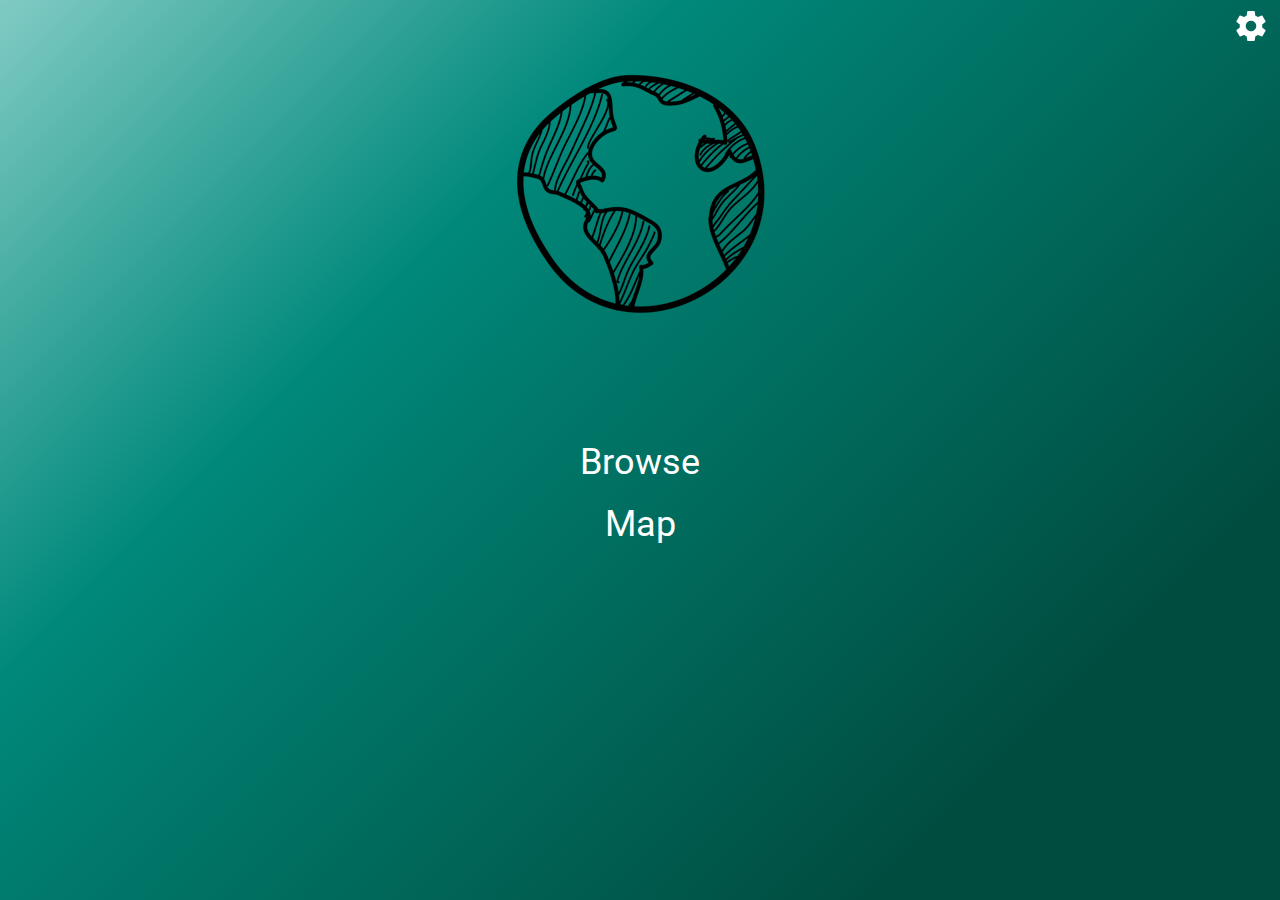
<file: site/index.html>
<!DOCTYPE html>
    <html>
        <head>
            <meta charset="utf-8"/>
            <link href="./css/main.css" rel="stylesheet">
            <title>Mission Apossible</title>
            <meta name="viewport" content="width=device-width, initial-scale=1">
        </head>
        <body class="body_home">
            <div class="home_back">
                <div class="home_header">
                    <a href="settings.html"><img class="menu_pic" alt="Settings" title="Settings" src="./img/ic_settings_white_36dp.png"/></a>
                </div>
                <picture class="home_pic"> <img alt="Globe" title="Globe" src="./img/home_globe_pic.png"/></picture>
                <nav class="home_nav">
                    <a href="browse.html" class="home_text">Browse</a>
                    <a href="map.html" class="home_text">Map</a>
                </nav>
            </div>
        </body>
        <script src="js/script.js"></script>
    </html>
</file>
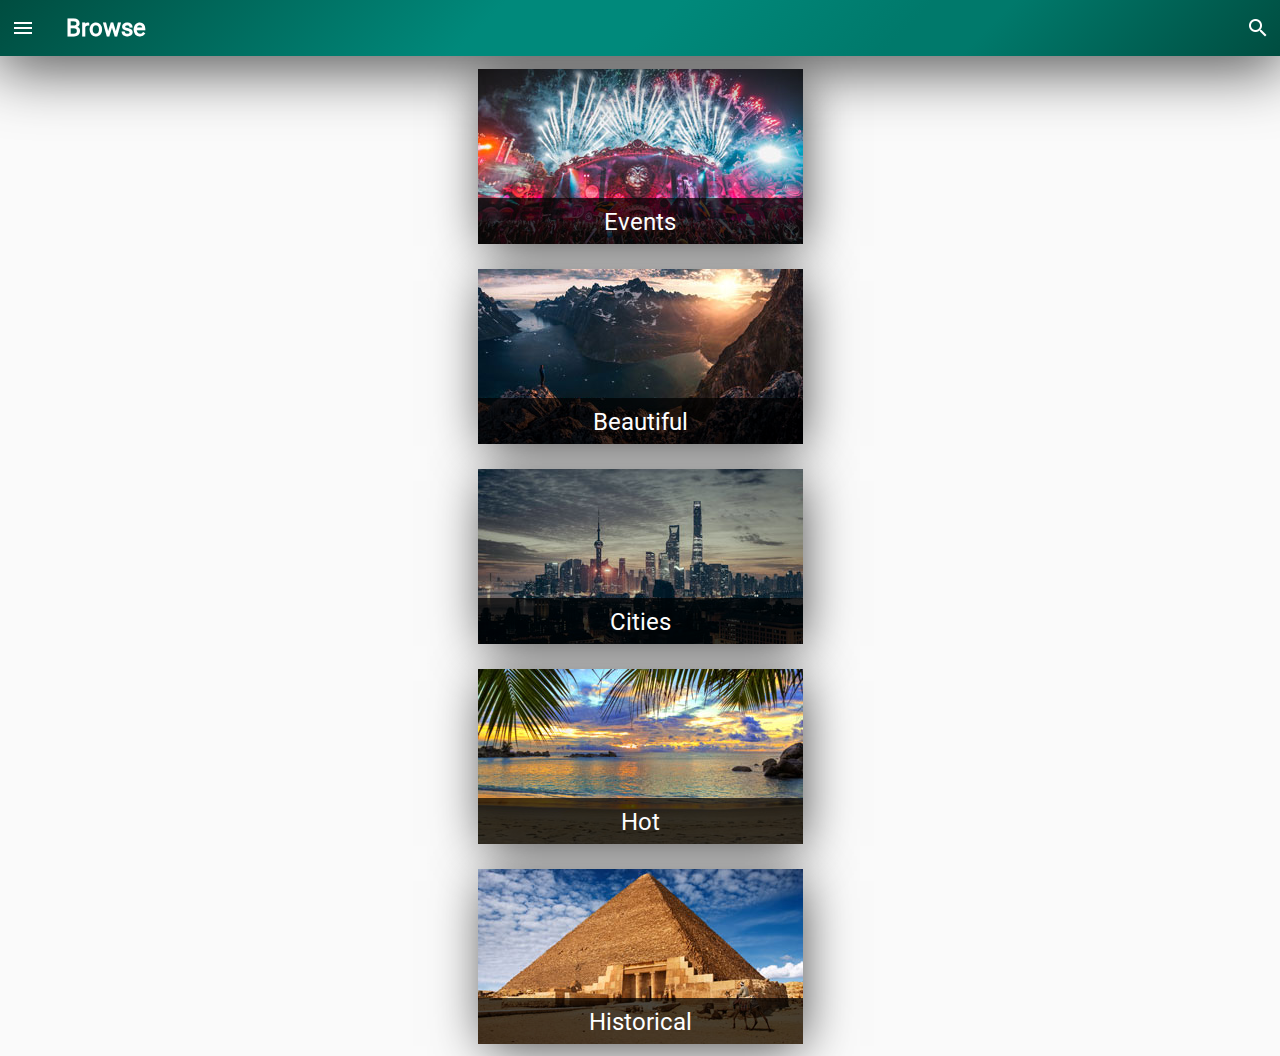
<file: site/browse.html>
<!DOCTYPE html>
    <html>
        <head>
            <meta charset="utf-8"/>
            <link href="./css/main.css" rel="stylesheet">
            <title>Mission Apossible</title>
            <meta name="viewport" content="width=device-width, initial-scale=1">
        </head>
        <body>
            <header>
                <nav id="mySidenav" class="sidenav">
                    <a href="javascript:void(0)" class="closebtn" onclick="closeNav()"><img alt="Menu" title="Menu" src="./img/ic_menu_white_24dp.png"/></a>
                    <a href="index.html">Home</a>
                    <a href="browse.html">Browse</a>
                    <a href="map.html">Map</a>
                    <div class="dropdown">
                        <a onclick="Settingsdropdown()" class="meny_text">Settings</a>
                        <div id="myDropdown" class="nav_content">
                            <a href="#" class="set_text">Account settings</a>
                            <a href="#" class="set_text">Configure GPS</a>
                            <a href="#" class="set_text">Language</a>
                            <a href="settings.html" class="set_text">More settings...</a>
                        </div>
                    </div>
                </nav>
                <span class="menu" onclick="openNav()"><img class="menu_pic" alt="Menu" title="Menu" src="./img/ic_menu_white_24dp.png"/></span>
                <div class="title"><h1>Browse</h1></div>
                
                <search onclick="openSearch()"><img alt="Search" title="Search" src="./img/ic_search_white_24dp.png"/></search>
                
                <search id="mySearch" class="searchbar">
                    <div onclick="closeSearch()"><img onclick="closeSearch" alt="Search" title="Search" src="./img/ic_search_white_24dp.png"/></div>
                    <input class="bar" type="text" name="search" placeholder="Search">
                </search>
            
            </header>


            <section class="browse_main">
                <div class="destination_pic" onclick="modal_popup()">
                     <img alt="Events picture" title="Events picture" src="./img/tomorrowland.jpg"/>
                     <div class="text_back"><p class="pic_text">Events</p></div>
                </div>
                <div class="destination_pic" onclick="modal_popup()">
                    <img alt="Mountain picture" title="Mountain picture" src="./img/mountain.jpg"/>
                    <div class="text_back"><p class="pic_text">Beautiful</p></div>
                </div>
                <div class="destination_pic" onclick="modal_popup()">
                    <img alt="City picture" title="City picture" src="./img/city.jpg"/>
                    <div class="text_back"><p class="pic_text">Cities</p></div>
                </div>
                <div class="destination_pic" onclick="modal_popup()">
                    <img alt="Beach picture" title="Beach picture" src="./img/beach.jpg"/>
                    <div class="text_back"><p class="pic_text">Hot</p></div>
                </div>
                <div class="destination_pic" onclick="modal_popup()">
                     <img alt="Pyramid picture" title="Pyramid picture" src="./img/pyramid.jpg"/>
                     <div class="text_back"><p class="pic_text">Historical</p></div>
                </div>
            </section>

            <div id="myModal" class="modal">
                <div class="modal_content">
                    <div class="modal_header">
                        <span class="close">&times;</span>
                    </div>
                    <div class="modal_body">
                        <p class="modal_text">You have requested a teleportation to the selected destination...</p>
                        <p class="modal_text">Would you like to continue?</p>
                        <div class="button_container">
                            <button><a href="map.html">Yes</a></button>
                            <button id="close_button">Cancel</button>
                        </div>
                    </div>
                </div>
            </div>

        </body>
        <script src="js/script.js"></script>
    </html>
</file>
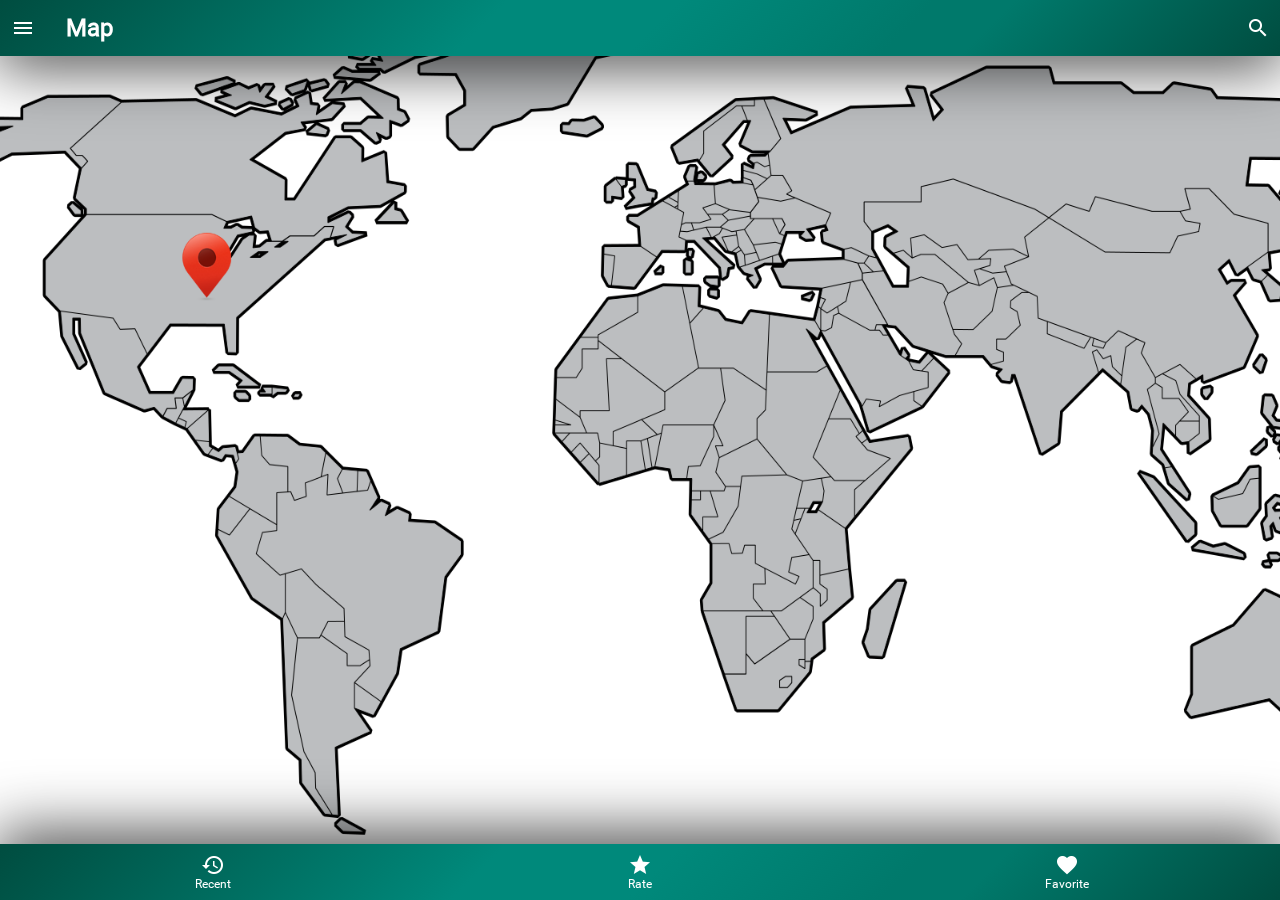
<file: site/map.html>
<!DOCTYPE html>
    <html>
        <head>
            <meta charset="utf-8"/>
            <link href="./css/main.css" rel="stylesheet">
            <title>Mission Apossible</title>
            <meta name="viewport" content="width=device-width, initial-scale=1">
        </head>
        <body>
            <header>
                <nav id="mySidenav" class="sidenav">
                    <a href="javascript:void(0)" class="closebtn" onclick="closeNav()"><img alt="Menu" title="Menu" src="./img/ic_menu_white_24dp.png"/></a>
                    <a href="index.html">Home</a>
                    <a href="browse.html">Browse</a>
                    <a href="map.html">Map</a>
                    <div class="dropdown">
                        <a onclick="Settingsdropdown()" class="meny_text">Settings</a>
                        <div id="myDropdown" class="nav_content">
                            <a href="#" class="set_text">Account settings</a>
                            <a href="#" class="set_text">Configure GPS</a>
                            <a href="#" class="set_text">Language</a>
                            <a href="settings.html" class="set_text">More settings...</a>
                        </div>
                    </div>
                </nav>
                <span class="menu" onclick="openNav()"><img class="menu_pic" alt="Menu" title="Menu" src="./img/ic_menu_white_24dp.png"/></span>
                <div class="title"><h1>Map</h1></div>

                <search id="mySearch" class="searchbar">
                    <div onclick="closeSearch()"><img onclick="closeSearch" alt="Search" title="Search" src="./img/ic_search_white_24dp.png"/></div>
                    <input type="text" name="search" placeholder="Search">
                </search>

                <search onclick="openSearch()"><img alt="Search" title="Search" src="./img/ic_search_white_24dp.png"/></search>

            </header>

            <img class="map" alt="World map" title="World map" src="./img/world_map_with_icon_desk.png"/>
            
            <footer>
                <a href="#" class="footer_section">
                    <img alt="Recent" title="Recent" src="./img/ic_history_white_24dp.png"/>
                    <p class="footer_text">Recent</p>
                </a>
                <a href="#" class="footer_section">
                    <img alt="Rate" title="Rate" src="./img/ic_grade_white_24dp.png"/>
                    <p class="footer_text">Rate</p>
                </a>
                <a href="#" class="footer_section">
                    <img alt="Favorite" title="Favorite" src="./img/ic_favorite_white_24dp.png"/>
                    <p class="footer_text">Favorite</p>
                </a>
            </footer>

        </body>
        <script src="js/script.js"></script>
    </html>
</file>
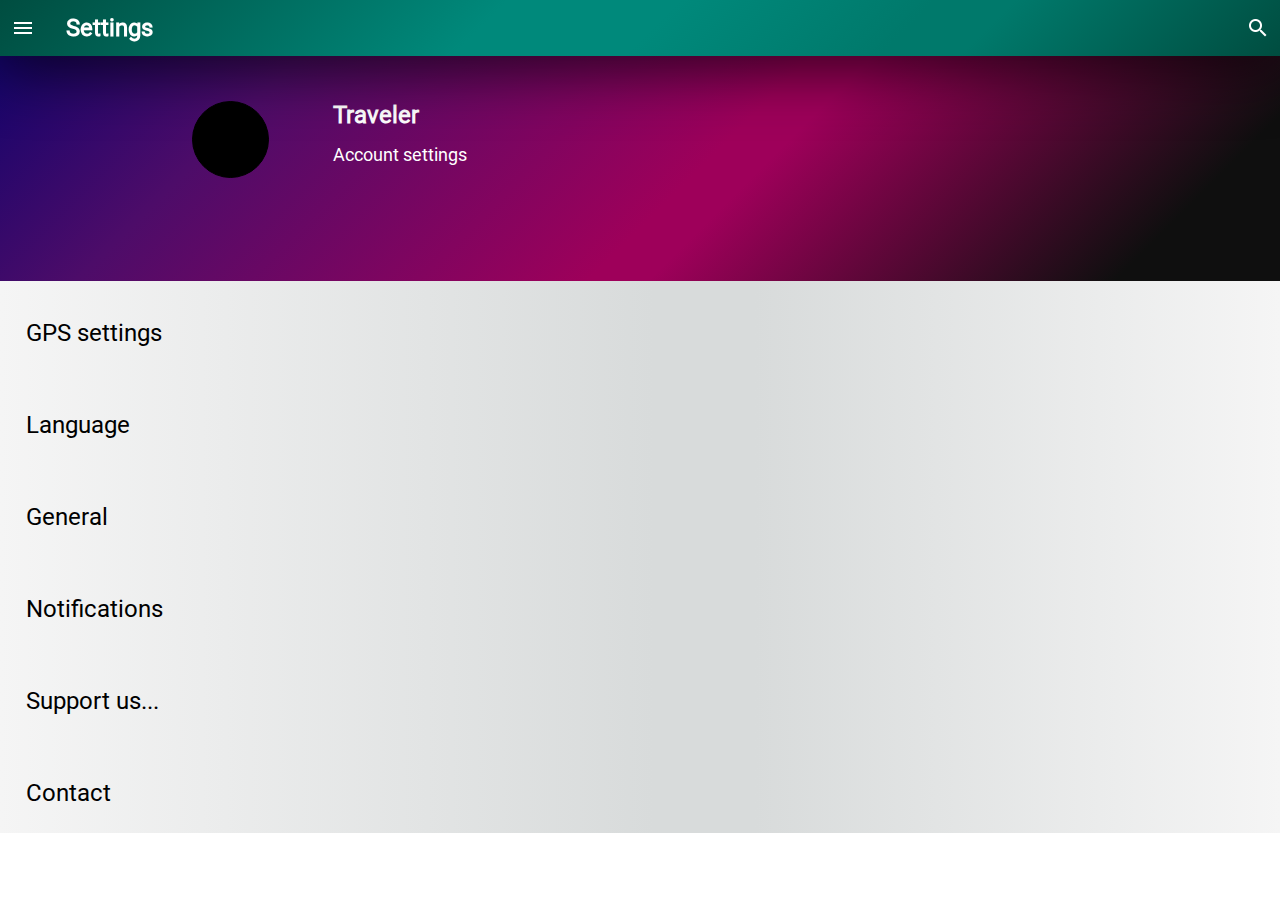
<file: site/settings.html>
<!DOCTYPE html>
    <html>
        <head>
            <meta charset="utf-8"/>
            <link href="./css/main.css" rel="stylesheet">
            <title>Mission Apossible</title>
            <meta name="viewport" content="width=device-width, initial-scale=1">
        </head>
        <body>
            <header>
                <nav id="mySidenav" class="sidenav">
                    <a href="javascript:void(0)" class="closebtn" onclick="closeNav()"><img alt="Menu" title="Menu" src="./img/ic_menu_white_24dp.png"/></a>
                    <a href="index.html">Home</a>
                    <a href="browse.html">Browse</a>
                    <a href="map.html">Map</a>
                    <div class="dropdown">
                        <a onclick="Settingsdropdown()" class="meny_text">Settings</a>
                        <div id="myDropdown" class="nav_content">
                            <a href="#" class="set_text">Account settings</a>
                            <a href="#" class="set_text">Configure GPS</a>
                            <a href="#" class="set_text">Language</a>
                            <a href="settings.html" class="set_text">More settings...</a>
                        </div>
                    </div>
                </nav>
                <span class="menu" onclick="openNav()"><img class="menu_pic" alt="Menu" title="Menu" src="./img/ic_menu_white_24dp.png"/></span>
                <div class="title"><h1>Settings</h1></div>
                
                <search onclick="openSearch()"><img alt="Search" title="Search" src="./img/ic_search_white_24dp.png"/></search>
                <search id="mySearch" class="searchbar">
                    <div onclick="closeSearch()"><img onclick="closeSearch" alt="Search" title="Search" src="./img/ic_search_white_24dp.png"/></div>
                    <input type="text" name="search" placeholder="Search">
                </search>
            
            </header>
            
            <section class="settings_profile">
                <div class="profile_pic"></div>
                <div class="profile_title">
                    <h1>Traveler</h1>
                    <h2>Account settings</h2>
                </div>
            </section>

            <section class="settings_main">
                <p class="settings_text">GPS settings</p>
                <p class="settings_text">Language</p>
                <p class="settings_text">General</p>
                <p class="settings_text">Notifications</p>
                <p class="settings_text">Support us...</p>
                <p class="settings_text">Contact</p>
            </section>

        </body>
        <script src="js/script.js"></script>
    </html>
</file>
<file: site/css/main.css>
body{
    display: flex;
    flex-direction: column;
    justify-content: center;
    margin: 0;
    padding-top: 56px;
    height: 100%;
}

header{
    display: flex;
    flex-direction: row;
    align-items: center;
    background: rgba(0,77,64,1);
    background: linear-gradient(135deg, rgba(0,77,64,1) 0%, rgba(0,137,123,1) 38%, rgba(0,137,123,1) 47%, rgba(0,137,123,1) 51%, rgba(0,121,107,1) 70%, rgba(0,121,107,1) 76%, rgba(0,77,64,1) 100%);
    filter: progid:DXImageTransform.Microsoft.gradient( startColorstr='#004d40', endColorstr='#004d40', GradientType=1 );
    height: 56px;
    width: 100%;
    position: fixed;
    z-index: 1;
    top: 0;
    color: white;
    box-shadow: 0px 6px 63px 4px rgba(0,0,0,0.75);
}

.sidenav{
    height: 100%;
    width: 0;
    max-width: 415px;
    position: fixed;
    z-index: 999;
    top: 0;
    left: 0;
    box-shadow: 20px 0px 20px rgba(0,0,0,0.4);
    background: rgba(128,203,196,1);
    background: linear-gradient(135deg, rgba(128,203,196,1) 0%, rgba(0,137,123,1) 31%, rgba(0,121,107,1) 43%, rgba(0,111,97,1) 52%, rgba(0,77,64,1) 81%, rgba(0,77,64,1) 91%);
    filter: progid:DXImageTransform.Microsoft.gradient( startColorstr='#80cbc4', endColorstr='#004d40', GradientType=1 );
    overflow-x: hidden;
    padding-top: 60px;
    transition: 0.5s;
}

.sidenav a {
    padding: 8px 8px 8px 32px;
    text-decoration: none;
    font-size: 25px;
    font-family: Roboto Regular;
    color: white;
    display: block;
    transition: 0.3s
}

.sidenav a:active{
    color: #b2dfdb;
}

.sidenav .closebtn {
    position: absolute;
    top: 0;
    right: 15px;
    font-size: 36px;
    margin-left: 50px;
}

.nav_content{
    display: flex;
    justify-content: center;
    align-items: center;
    text-align: center;
    width: 100%;
    background: rgba(245,245,245,1);
    background: linear-gradient(to right, rgba(245,245,245,1) 0%, rgba(216,219,219,1) 51%, rgba(216,219,219,1) 59%, rgba(245,245,245,1) 100%);
    filter: progid:DXImageTransform.Microsoft.gradient( startColorstr='#f5f5f5', endColorstr='#f5f5f5', GradientType=1 );
    border: none;
    text-decoration: none;
    display: none;
    position: absolute;
    box-shadow: inset 0px 21px 46px -11px rgba(51,51,51,1);
    z-index: 1;
    overflow: auto;
}

.dropdown {
    position: relative;
    display: inline-block;
    width: 100%;
}

.dropdown .nav_content .set_text{
    font-size: 20px;
    font-family: Roboto Regular;
    display: block;
    color:black;
    padding: 20px 20px 20px 20px;
}

.show {
    display:block;
}

.menu{
    display: flex;
    justify-content: center;
    align-items: center;
}

.menu_pic{
    margin-left: 11px;
    margin-right: 11px;
}

.map{
    min-height: 100%;
    min-width: 1600px;
    overflow: hidden;
        
    width: 100%;
    height: auto;
        
    position: fixed;
    top: 0;
    left: -100px;
    z-index: -1;
}

input[type=text] {
    border: none;
    margin-left: 10px;
}

input[placeholder] {
    font-size: 20px;
    padding-left: 10px;
}

input {
    width: 100%;
    height: 54px;
    margin-left: 3%;
}

.title{
    display: flex;
    align-items: center;
    margin-left: 2px;
    margin-left: 20px;
}

h1{
    font-family: Roboto Regular; 
    font-size: 24px;
    font-weight: 600;
    margin: 0;
}

h2{
    font-family: Roboto Regular; 
    font-size: 18px;
    font-weight: 100;
}

search{
    right: 0;
    display: flex;
    justify-content: center;
    align-items: center;
    position: absolute;
    right: 10px;
}

.searchbar{
    display: flex;
    flex-direction: row;
    align-items: center;
    color: black;
    height: 56px;
    width: 0;
    position: fixed;
    z-index: 1;
    top: 0;
    right: 0;
    overflow-x: hidden;
    transition: 0.5s;
    }

.body_home{
    display: flex;
    flex-direction: column;
    justify-content: center;
    margin: 0;
    padding: 0;
    height: 100%;
}

.home_back{
    display: flex;
    position: absolute;
    bottom: 0;
    text-align: center;
    flex-direction: column;
    width: 100%;
    height: 100%;
    background: rgba(128,203,196,1);
    background: linear-gradient(135deg, rgba(128,203,196,1) 0%, rgba(0,137,123,1) 31%, rgba(0,121,107,1) 43%, rgba(0,111,97,1) 52%, rgba(0,77,64,1) 81%, rgba(0,77,64,1) 91%);
    filter: progid:DXImageTransform.Microsoft.gradient( startColorstr='#80cbc4', endColorstr='#004d40', GradientType=1 );
}

.home_header{
    display: flex;
    z-index: 1;
    flex-direction: row-reverse;
    align-items: center;
    height: 56px;
    width: 100%;
}

.home_pic{
    display: flex;
    flex-direction: column;
    justify-content: center;
    align-items: center;
}

.home_nav{
    display: flex;
    flex-direction: column;
    justify-content: center;
    align-items: center;
    position: relative;
    top: 100px;
    
    
}

.home_text{
    align-items: center;
    text-decoration: none;
    font-size: 36px;
    font-family: Roboto Regular;
    color: white;
    margin-top: 10px;
    margin-bottom: 10px;
}

.home_text:active{
    color: #b2dfdb;
    
}

.home_footer{
    position: absolute;
    bottom: 0;
}

    footer{
    display: flex;
    flex-direction: row;
    justify-content: center;
    align-items: center;
    background: rgba(0,77,64,1);
    background: linear-gradient(135deg, rgba(0,77,64,1) 0%, rgba(0,137,123,1) 38%, rgba(0,137,123,1) 47%, rgba(0,137,123,1) 51%, rgba(0,121,107,1) 70%, rgba(0,121,107,1) 76%, rgba(0,77,64,1) 100%);
    filter: progid:DXImageTransform.Microsoft.gradient( startColorstr='#004d40', endColorstr='#004d40', GradientType=1 );
    height: 56px;
    width: 100%;
    position: absolute;
    bottom: 0;
    box-shadow: 0px -6px 63px 4px rgba(0,0,0,0.75);
}

.footer_section{
    display: flex;
    flex-direction: column;
    justify-content: center;
    align-items: center;
    width: 1/3;
    width: 100%;
    height: 100%;
    text-decoration: none;
}

.footer_section:active{
    background-color: #00796B;
}

.footer_section:active{
    opacity: 1;
}

.footer_text{
    color: white;
    font-size: 12px;
    margin: 0;
    font-family: Roboto Regular;
}

.browse_main{
    display: flex;
    flex-direction: column;
    justify-content: center;
    align-items: center;
    width: 100%;
    background-color: #fafafa;
}

.destination_pic{
    position: relative;
    height: 175px;
    width: 325px;
    background-color: black;
    margin:0;
    margin-bottom: 12.5px;
    margin-top: 12.5px;
    box-shadow: 3px 7px 49px -5px rgba(0,0,0,0.75);
}

.pic_text{
    position: absolute;
    top: 10px;
    font-family: Roboto Regular;
    font-size: 24px;
    margin: 0;
}

.text_back{
    display: flex;
    flex-direction: row;
    justify-content: center;
    position: absolute;
    color: white;
    top: 129px;
    width: 100%;
    height: 46px;
    background: rgb(0, 0, 0); /* fallback color */
    background: rgba(0, 0, 0, 0.7);
}

.meny_text{
    font-size: 25px;
    font-family: Roboto Regular;
}

.settings_profile{
    display: flex;
    flex-direction: row;
    color: white;
    height: 225px;
    width: 100%;
    background: rgba(20,4,108,1);
    background: linear-gradient(135deg, rgba(20,4,108,1) 0%, rgba(77,12,105,1) 20%, rgba(158,0,90,1) 54%, rgba(158,0,90,1) 58%, rgba(15,15,15,1) 89%, rgba(15,15,15,1) 100%);
    filter: progid:DXImageTransform.Microsoft.gradient( startColorstr='#14046c', endColorstr='#0f0f0f', GradientType=1 );
}

.settings_main{
    display: flex;
    flex-direction: column;
    height: 100px;
    width: 100%;
    box-shadow: inset 0px 11px 35px -10px rgba(0,0,0,0.75);
}

.settings_text{
    background: rgba(245,245,245,1);
    background: linear-gradient(to right, rgba(245,245,245,1) 0%, rgba(216,219,219,1) 51%, rgba(216,219,219,1) 59%, rgba(245,245,245,1) 100%);
    filter: progid:DXImageTransform.Microsoft.gradient( startColorstr='#f5f5f5', endColorstr='#f5f5f5', GradientType=1 );
    font-size: 24px;
    font-family: Roboto Regular;
    display: block;
    color:black;
    padding: 9% 5% 5% 5%;
    margin: 0;
}

.profile_pic{
    position: relative;
    left: 15%;
    top: 20%;
    width: 75px;
    height: 75px;
    background-color: black;
    border: 1px solid #000000;
    border-radius: 200px 200px 200px 200px;
}

.profile_title{
    display: flex;
    flex-direction: column;
    position: relative;
    left: 20%;
    top: 20%;
}

.modal{
    display: none;
    position: fixed;
    z-index: 1;
    left: 0;
    top: 0;
    width: 100%;
    height: 100%;
    overflow: auto;
    background-color: rgb(0,0,0);
    background-color: rgba(0,0,0,0.4);
}

.modal_content{
    background: rgba(128,203,196,1);
    background: linear-gradient(135deg, rgba(128,203,196,1) 0%, rgba(0,137,123,1) 31%, rgba(0,121,107,1) 43%, rgba(0,111,97,1) 52%, rgba(0,77,64,1) 81%, rgba(0,77,64,1) 91%);
    filter: progid:DXImageTransform.Microsoft.gradient( startColorstr='#80cbc4', endColorstr='#004d40', GradientType=1 );
    margin: 50% auto; /* 15% from the top and centered */
    padding: 10px;
    width: 80%;
}

.modal_body{
    display: flex;
    justify-content: center;
    align-items: center;
    text-align: center;
    flex-direction: column;
}


.modal_text{
    font-size: 18px;
    font-family: Roboto Regular;
    color:white;
    margin-bottom: 8px;
    margin-top: 8px;
}

.close {
    color: #aaa;
    float: right;
    font-size: 28px;
    font-weight: bold;
}

.close:hover,
.close:focus {
    color: black;
    text-decoration: none;
    cursor: pointer;
}

.button_container{
    display: flex;
    flex-direction: row;
    justify-content: center;
    align-items: center;
    width: 100%;
}

button{
    display: flex;
    text-align: center;
    justify-content: center;
    color: white;
    width: 25%;
    margin: 5%;
    background-color: transparent;
}

button a{
    font-family: Roboto Regular;
    text-decoration: none;
    color: white;
}

@media all and (min-device-width: 375px) and (max-device-width: 667px) and (-webkit-min-device-pixel-ratio: 2) and (orientation: portrait){

    .settings_text{
        background: rgba(245,245,245,1);
        background: linear-gradient(to right, rgba(245,245,245,1) 0%, rgba(216,219,219,1) 51%, rgba(216,219,219,1) 59%, rgba(245,245,245,1) 100%);
        filter: progid:DXImageTransform.Microsoft.gradient( startColorstr='#f5f5f5', endColorstr='#f5f5f5', GradientType=1 );
        font-size: 24px;
        font-family: Roboto Regular;
        display: block;
        color:black;
        padding: 9% 5% 5% 5%;
        margin: 0;
    }
}

@font-face { font-family: Roboto Med; src: url('Roboto-Medium.ttf'); }
@font-face { font-family: Roboto Regular; src: url('Roboto-Regular.ttf'); }  

@media screen and (min-device-width: 1200px){

    .modal_content{
        background: rgba(128,203,196,1);
        background: linear-gradient(135deg, rgba(128,203,196,1) 0%, rgba(0,137,123,1) 31%, rgba(0,121,107,1) 43%, rgba(0,111,97,1) 52%, rgba(0,77,64,1) 81%, rgba(0,77,64,1) 91%);
        filter: progid:DXImageTransform.Microsoft.gradient( startColorstr='#80cbc4', endColorstr='#004d40', GradientType=1 );
        margin: auto; /* 15% from the top and centered */
        padding: 10px;
        width: 80%;
    }

    .settings_text{
        background: rgba(245,245,245,1);
        background: linear-gradient(to right, rgba(245,245,245,1) 0%, rgba(216,219,219,1) 51%, rgba(216,219,219,1) 59%, rgba(245,245,245,1) 100%);
        filter: progid:DXImageTransform.Microsoft.gradient( startColorstr='#f5f5f5', endColorstr='#f5f5f5', GradientType=1 );
        font-size: 24px;
        font-family: Roboto Regular;
        display: block;
        color:black;
        padding: 3% 2% 2% 2%;
        margin: 0;
    }  
}

@media only screen and (min-device-width: 319px) and (max-device-width: 900px) and (-webkit-min-device-pixel-ratio: 2) and (orientation: landscape) { 

    .home_nav{
        display: flex;
        flex-direction: row;
        justify-content: center;
        align-items: center;
        position: relative;
        top: 0;
    }



    .home_pic{
        display: flex;
        flex-direction: column;
        justify-content: center;
        align-items: center;
        top: -10px;
        position: relative;
    }

    .home_text{
        align-items: center;
        text-decoration: none;
        font-size: 36px;
        font-family: Roboto Regular;
        color: white;
        margin: 0;
        margin-left: 10px;
        margin-right: 10px;
    }
}
</file>
